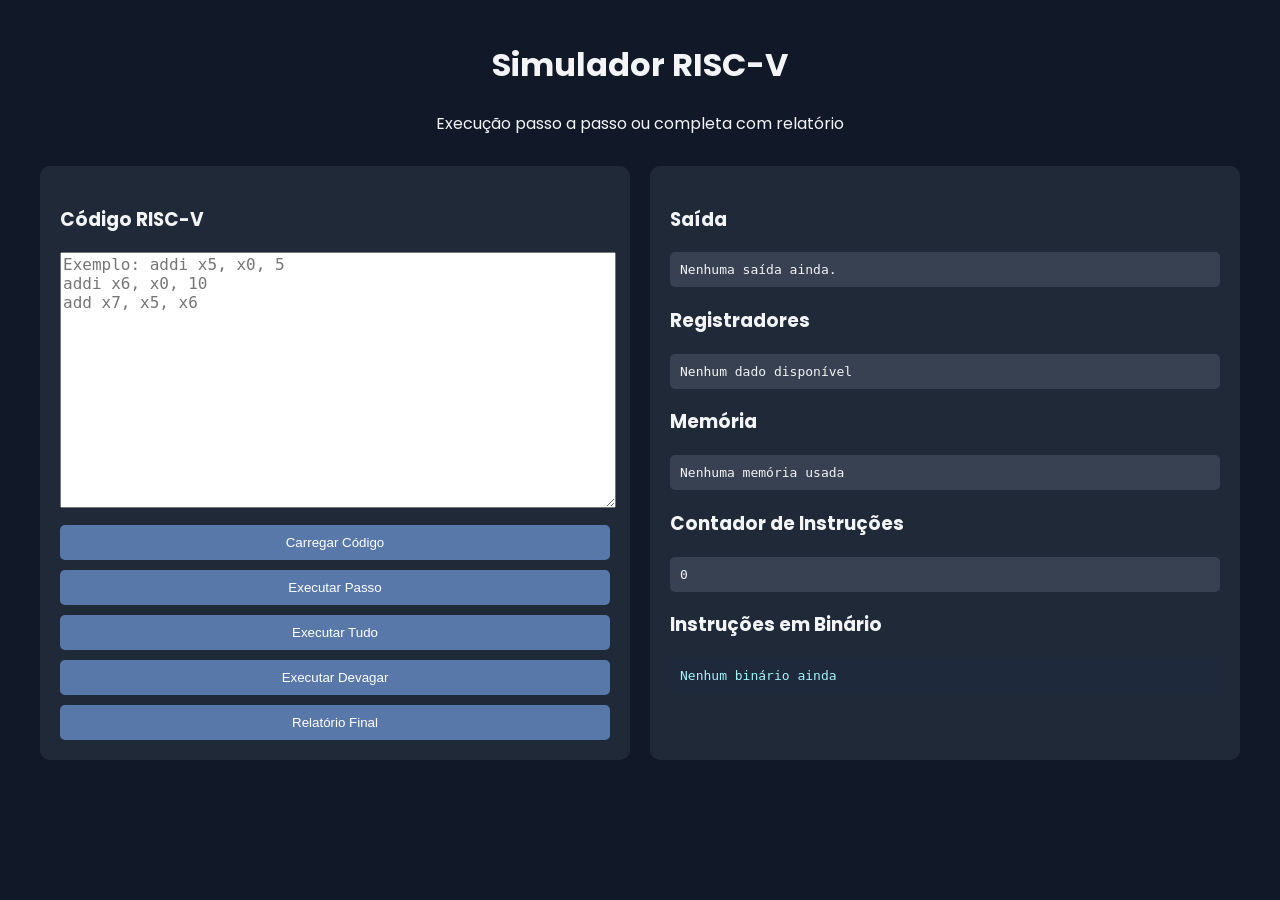
<file: frontend/index.html>
<!DOCTYPE html>
<html lang="pt-BR">
<head>
  <meta charset="UTF-8" />
  <meta name="viewport" content="width=device-width, initial-scale=1.0"/>
  <title>Simulador RISC-V</title>
  <link href="https://fonts.googleapis.com/css2?family=Poppins:wght@400;600&display=swap" rel="stylesheet">
  <link rel="stylesheet" href="style.css" />
</head>
<body>
  <div class="container">
    <header>
      <h1>Simulador RISC-V</h1>
      <p>Execução passo a passo ou completa com relatório</p>
    </header>

    <section class="painel">
      <div class="coluna">
        <h3 for="codigo">Código RISC-V</h3>
        <textarea id="codigo" placeholder="Exemplo: addi x5, x0, 5
addi x6, x0, 10
add x7, x5, x6"></textarea>
        <button onclick="carregarCodigo()">Carregar Código</button>
        <button onclick="executarPasso()">Executar Passo</button>
        <button onclick="executarTudo()">Executar Tudo</button>
        <button onclick="executarDevagar()">Executar Devagar</button>
        <button onclick="mostrarRelatorio()">Relatório Final</button>
      </div>
      <div class="coluna">
        <h3>Saída</h3>
        <pre id="saida">Nenhuma saída ainda.</pre>
        <h3>Registradores</h3>
        <pre id="registradores">Nenhum dado disponível</pre>
        <h3>Memória</h3>
        <pre id="memoria">Nenhuma memória usada</pre>
        <h3>Contador de Instruções</h3>
        <pre id="pc">0</pre>
        <h3>Instruções em Binário</h3>
        <pre id="binarios">Nenhum binário ainda</pre>
      </div>
    </section>
  </div>
  <script src="script.js"></script>
</body>
</html>
</file>
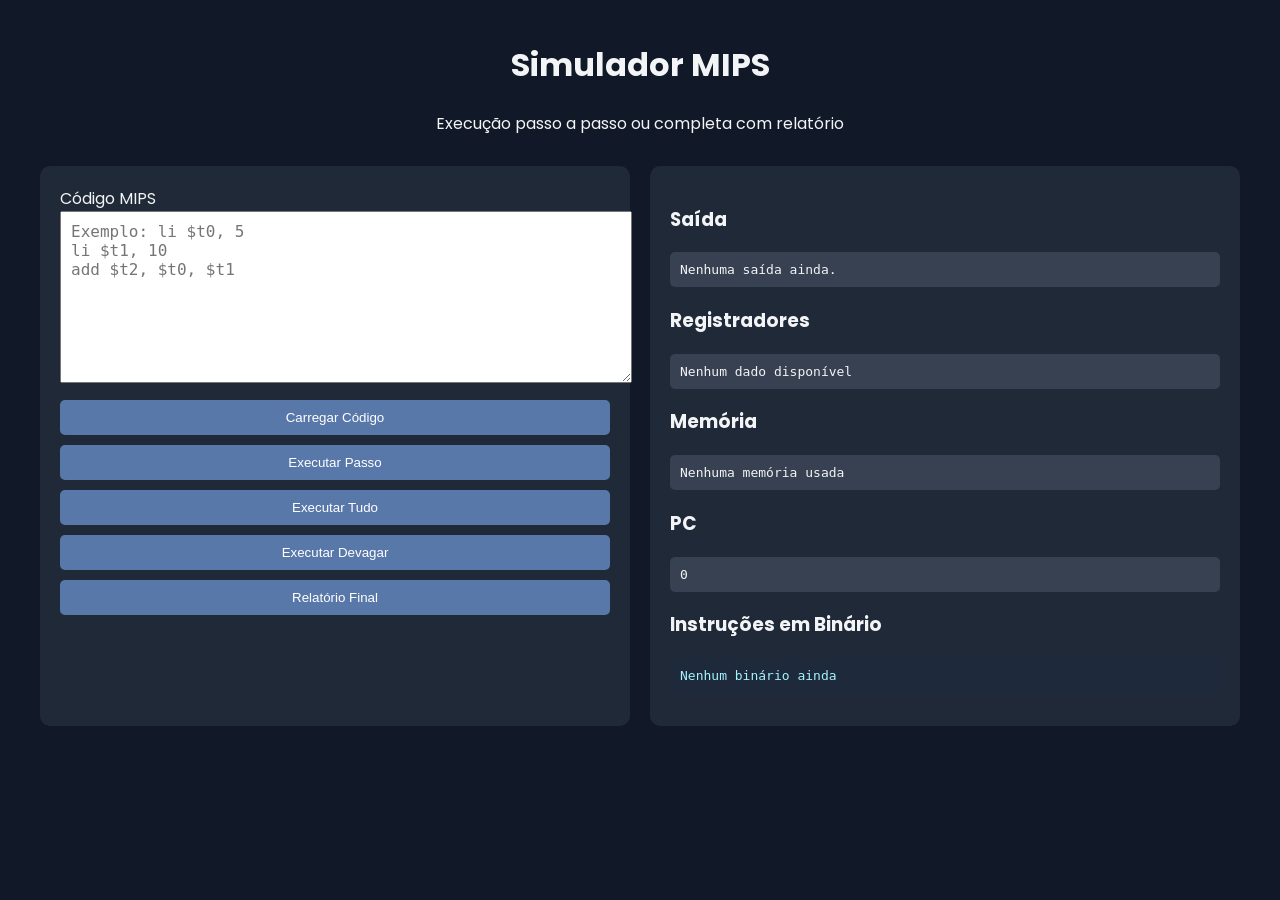
<file: SimuladorMIPS_Web-main/SimuladorMIPS_Web-main/frontend/index.html>
<!DOCTYPE html>
<html lang="pt-BR">
<head>
  <meta charset="UTF-8" />
  <meta name="viewport" content="width=device-width, initial-scale=1.0"/>
  <title>Simulador MIPS</title>
  <link href="https://fonts.googleapis.com/css2?family=Poppins:wght@400;600&display=swap" rel="stylesheet">
  <link rel="stylesheet" href="style.css" />
</head>
<body>
  <div class="container">
    <header>
      <h1>Simulador MIPS</h1>
      <p>Execução passo a passo ou completa com relatório</p>
    </header>

    <section class="painel">
      <div class="coluna">
        <label for="codigo">Código MIPS</label>
        <textarea id="codigo" placeholder="Exemplo: li $t0, 5
li $t1, 10
add $t2, $t0, $t1"></textarea>
        <button onclick="carregarCodigo()">Carregar Código</button>
        <button onclick="executarPasso()">Executar Passo</button>
        <button onclick="executarTudo()">Executar Tudo</button>
        <button onclick="executarDevagar()">Executar Devagar</button>
        <button onclick="mostrarRelatorio()">Relatório Final</button>
      </div>
      <div class="coluna">
        <h3>Saída</h3>
        <pre id="saida">Nenhuma saída ainda.</pre>
        <h3>Registradores</h3>
        <pre id="registradores">Nenhum dado disponível</pre>
        <h3>Memória</h3>
        <pre id="memoria">Nenhuma memória usada</pre>
        <h3>PC</h3>
        <pre id="pc">0</pre>
        <h3>Instruções em Binário</h3>
        <pre id="binarios">Nenhum binário ainda</pre>
      </div>
    </section>
  </div>
  <script src="script.js"></script>
</body>
</html>
</file>
<file: frontend/style.css>
body {
  margin: 0;
  font-family: 'Poppins', sans-serif;
  background-color: #111827;
  color: #f3f4f6;
}
.container {
  padding: 20px;
  max-width: 1200px;
  margin: auto;
}
header {
  text-align: center;
  margin-bottom: 30px;
}
.painel {
  display: flex;
  flex-wrap: wrap;
  gap: 20px;
}
.coluna {
  flex: 1 1 45%;
  background-color: #1f2937;
  padding: 20px;
  border-radius: 10px;
}
textarea {
  width: 100%;
  height: 250px;
  font-family: monospace;
  font-size: 1rem;
}
button {
  display: block;
  margin-top: 10px;
  padding: 10px;
  background-color: #5978aa;
  border: none;
  color: white;
  cursor: pointer;
  width: 100%;
  border-radius: 5px;
}
button:hover {
  background-color: #1d4ed8;
}
pre {
  background-color: #374151;
  padding: 10px;
  border-radius: 5px;
  white-space: pre-wrap;
  word-wrap: break-word;
}
#binarios {
  background-color: #1e293b;
  color: #a5f3fc;
}
</file>
<file: SimuladorMIPS_Web-main/SimuladorMIPS_Web-main/frontend/style.css>
body {
  margin: 0;
  font-family: 'Poppins', sans-serif;
  background-color: #111827;
  color: #f3f4f6;
}
.container {
  padding: 20px;
  max-width: 1200px;
  margin: auto;
}
header {
  text-align: center;
  margin-bottom: 30px;
}
.painel {
  display: flex;
  flex-wrap: wrap;
  gap: 20px;
}
.coluna {
  flex: 1 1 45%;
  background-color: #1f2937;
  padding: 20px;
  border-radius: 10px;
}
textarea {
  width: 100%;
  height: 150px;
  padding: 10px;
  font-family: monospace;
  font-size: 1rem;
}
button {
  display: block;
  margin-top: 10px;
  padding: 10px;
  background-color: #5978aa;
  border: none;
  color: white;
  cursor: pointer;
  width: 100%;
  border-radius: 5px;
}
button:hover {
  background-color: #5574c9;
}
pre {
  background-color: #374151;
  padding: 10px;
  border-radius: 5px;
  white-space: pre-wrap;
  word-wrap: break-word;
}
#binarios {
  background-color: #1e293b;
  color: #a5f3fc;
}
</file>
